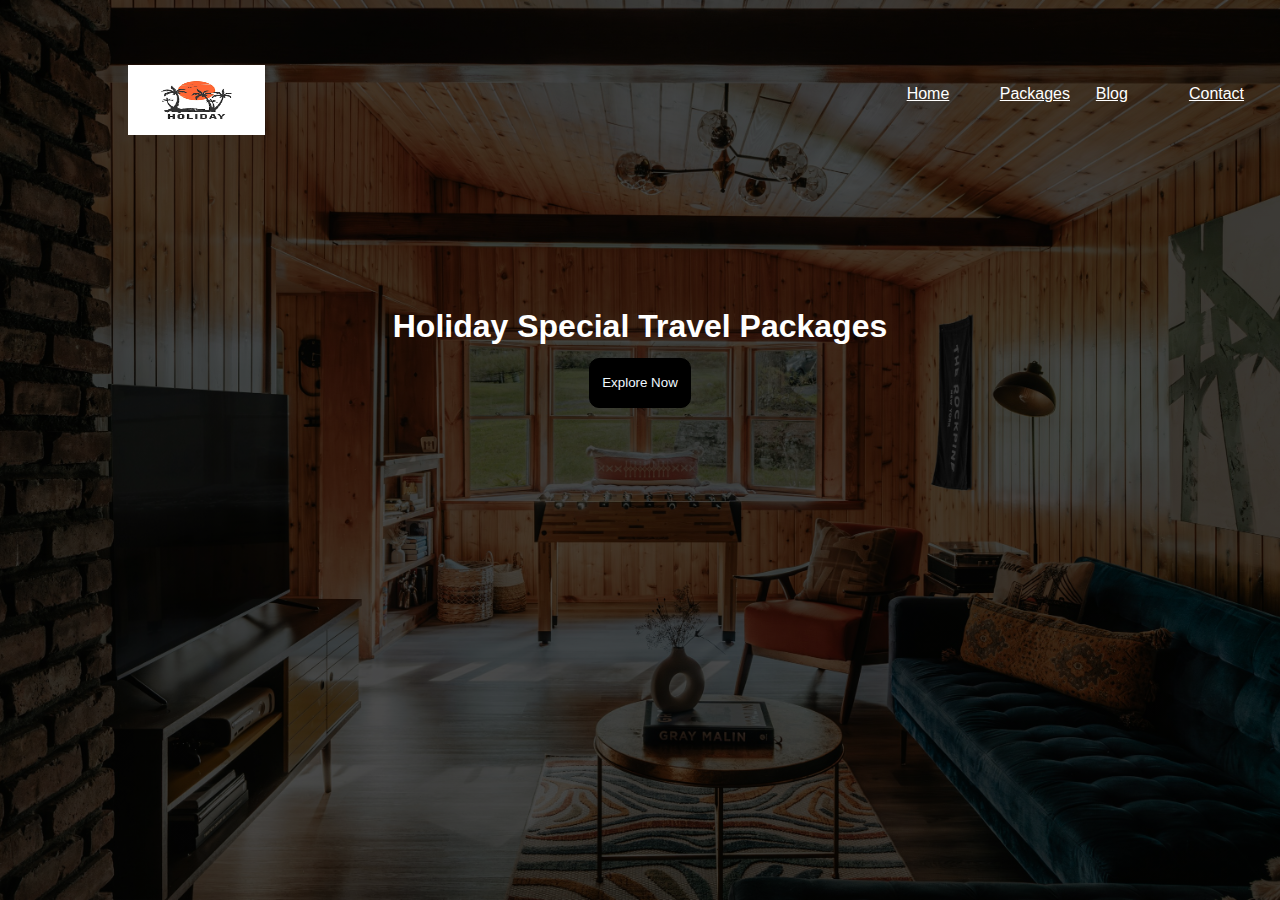
<file: webpage.html>
<!DOCTYPE html>
<html lang="en">

<head>
    <meta charset="UTF-8">
    <meta name="viewport" content="width=device-width, initial-scale=1.0">
    <title>Home Page</title>
    <link rel="stylesheet" href="webpage.css">
</head>

<body>
    <div class="main">
        <div class="header"> <img
                src=[data-uri]
                alt="">
            <div class="navbar" id="home"><u>Home</u></div>
            <div class="navbar" id="pkg"><u>Packages</u></div>
            <div class="navbar" id="blog"><u>Blog</u></div>
            <div class="navbar" id="Contact"><u>Contact</u></div>
        </div>
        <div class="content">
            <div class="text">
                <h1>Holiday Special Travel Packages</h1>
            </div>
            <div class="buttons"><button>Explore Now</button></div>
        </div>

    </div>
</body>

</html>
</file>
<file: webpage.css>
* {
    margin: 0;
    padding: 0;
    font-family: sans-serif;
}

.main {
    height: 100vh;
    width: 100%;
    background-image: linear-gradient(rgba(0, 0, 0, 0.7), rgba(0, 0, 0, 0.7)), url(image.jpg.jpg);
    background-position: center;
    background-size: cover;





}

.header {
    height: 20%;
    width: 100%;
    /* background: blue; */
    display: flex;
    align-items: center;


}

.navbar {
    height: 30px;
    width: 100px;
    color: white;
    /* background: red; */
    margin-top: 20px;
    margin-left: 2px;






}

.header img {
    height: 70px;
    width: 150px;
    margin-left: 10%;
    margin-right: 50%;
    margin-top: 20px;
}

#home :hover {
    color: blue;

}

#pkg :hover {
    color: blue;

}

#blog :hover {
    color: blue;
}

#Contact:hover {
    color: blue;
}

#pkg {
    margin-right: 3px;
}



.content {
    height: 80%;
    width: 100%;



}

.text {
    display: flex;
    align-items: center;
    justify-content: center;
    color: white;


}

.text h1 {
    margin-top: 10%;
}


.buttons {
    margin-top: 1%;
    display: flex;
    align-items: center;
    justify-content: center;
    /* background-color: blue; */
    height: 7%;

}

.buttons button {
    height: 100%;
    width: 8%;
    /* background-color: aqua; */
    border: 1px solid black;
    border-radius: 10px;
    background-color: black;
    color: aliceblue;
}

.buttons button:hover {
    background-color: white;
    color: black;

}
</file>
